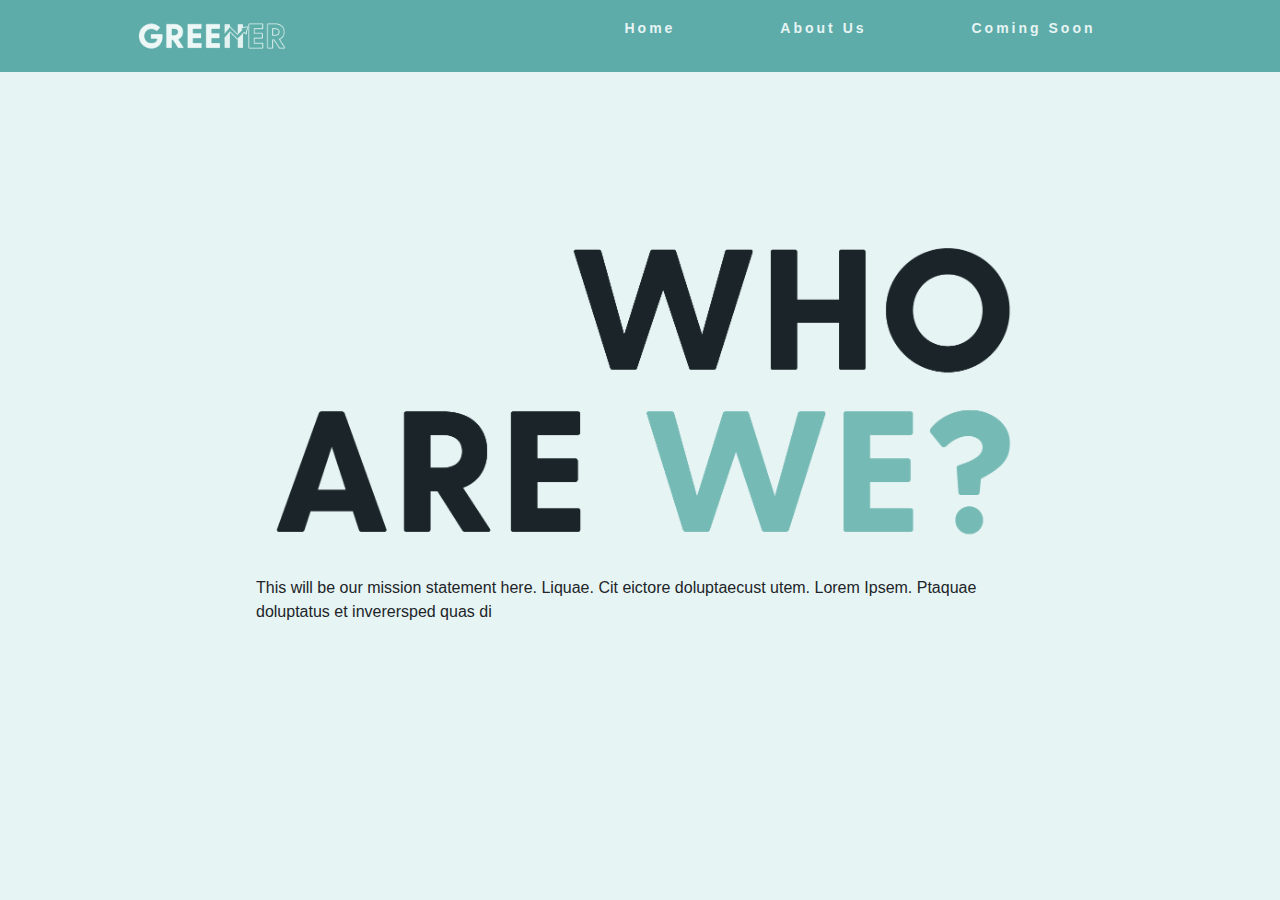
<file: about.html>
<!DOCTYPE html>
<html Lang="en">

<head>
    <meta charset="UTF-8">
    <meta name="viewport" content="width=device-width, initial-scale=1.0">
    <meta http-equiv="X-UA-Compatible" content="ie=edge">
    <title>About Us – Greener</title>
    <script>prefinery=window.prefinery||function(){(window.prefinery.q=window.prefinery.q||[]).push(arguments)};</script>
    <script src="https://widget.prefinery.com/widget/v2/zmlfa75o.js" defer></script>
    <link rel="stylesheet" href="https://stackpath.bootstrapcdn.com/bootstrap/4.4.1/css/bootstrap.min.css" integrity="sha384-Vkoo8x4CGsO3+Hhxv8T/Q5PaXtkKtu6ug5TOeNV6gBiFeWPGFN9MuhOf23Q9Ifjh" crossorigin="anonymous">
    <link rel="stylesheet" href="https://stackpath.bootstrapcdn.com/font-awesome/4.7.0/css/font-awesome.min.css">
    <script src="https://code.jquery.com/jquery-3.4.1.slim.min.js" integrity="sha384-J6qa4849blE2+poT4WnyKhv5vZF5SrPo0iEjwBvKU7imGFAV0wwj1yYfoRSJoZ+n" crossorigin="anonymous"></script>
    <script src="https://cdn.jsdelivr.net/npm/popper.js@1.16.0/dist/umd/popper.min.js" integrity="sha384-Q6E9RHvbIyZFJoft+2mJbHaEWldlvI9IOYy5n3zV9zzTtmI3UksdQRVvoxMfooAo" crossorigin="anonymous"></script>
    <script src="https://stackpath.bootstrapcdn.com/bootstrap/4.4.1/js/bootstrap.min.js" integrity="sha384-wfSDF2E50Y2D1uUdj0O3uMBJnjuUD4Ih7YwaYd1iqfktj0Uod8GCExl3Og8ifwB6" crossorigin="anonymous"></script>
    <link rel="stylesheet" href="style.css">
</head>

<body>
    <nav>
        <a class="navbar-brand" href="index.html"><img src="img/greenerlogo.png"></a>
        <ul class="nav-links">
            <li>
                <a href="index.html">Home</a>
            </li>
            <li>
                <a href="about.html">About Us</a>
            </li>
            <li>
                <a href="comingsoon.html">Coming Soon</a>
            </li>
        </ul>
        <div class="modal-btn">
            <div class="line1"></div>
            <div class="line2"></div>
            <div class="line3"></div>
        </div> 
    </nav>
    <script src="app.js"></script>
    <img src="img/mission-statement.png" class="mission-statement">
    <p class="about-mission">This will be our mission statement here. Liquae. Cit eictore doluptaecust utem. Lorem Ipsem. Ptaquae doluptatus et inverersped quas di</p>


</body>


</html>
</file>
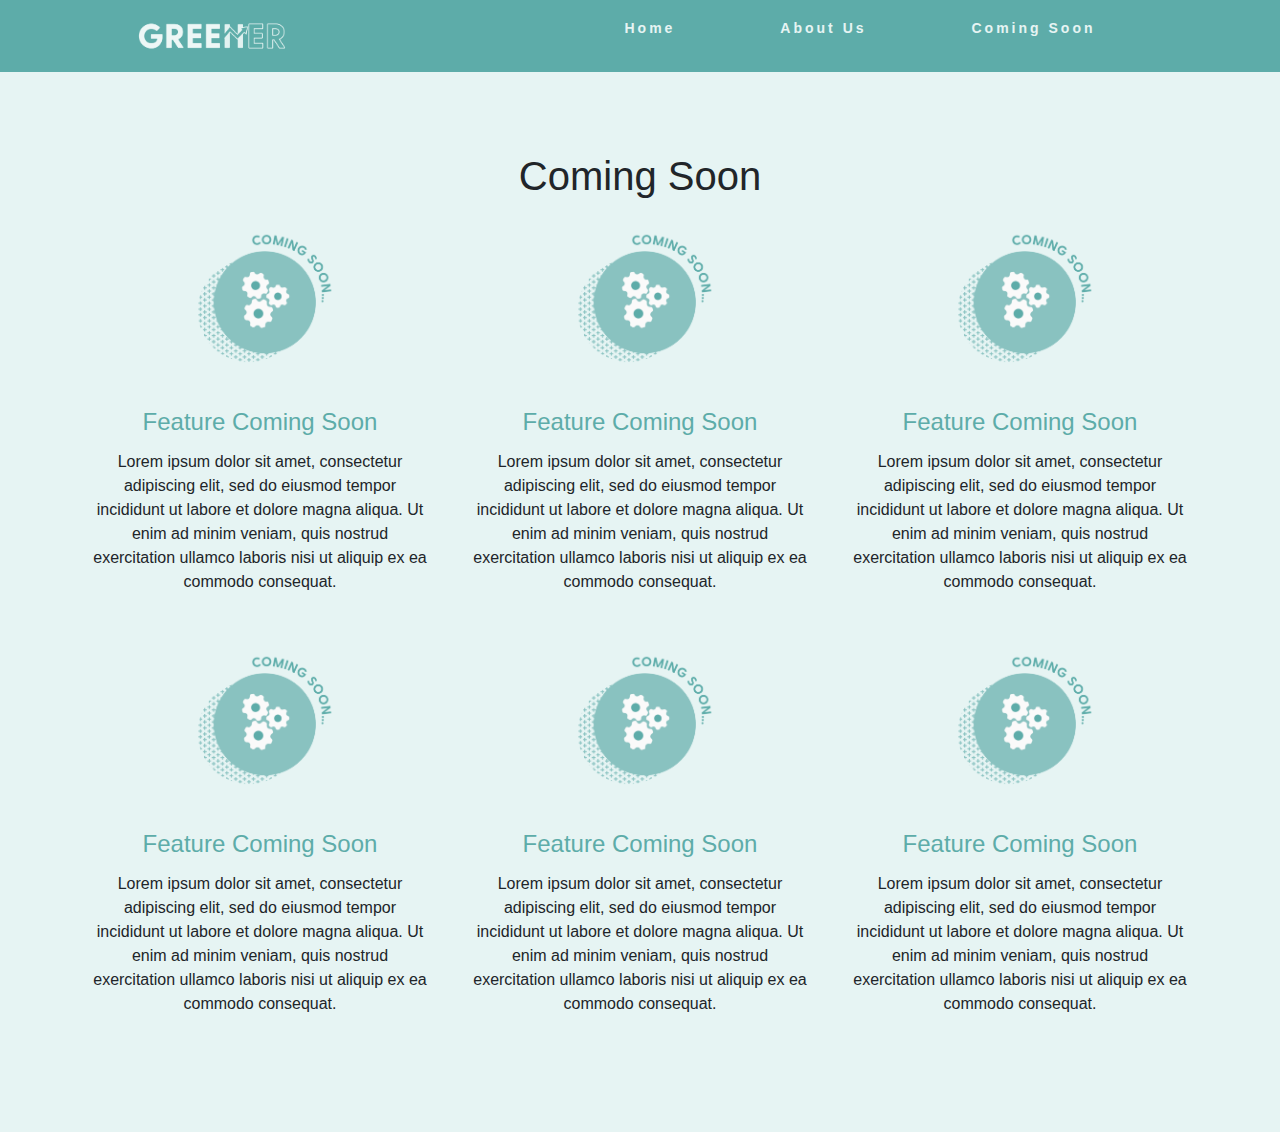
<file: comingsoon.html>
<!DOCTYPE html>
<html Lang="en">

<head>
    <meta charset="UTF-8">
    <meta name="viewport" content="width=device-width, initial-scale=1.0">
    <meta http-equiv="X-UA-Compatible" content="ie=edge">
    <title>About Us – Greener</title>
    <script>prefinery=window.prefinery||function(){(window.prefinery.q=window.prefinery.q||[]).push(arguments)};</script>
    <script src="https://widget.prefinery.com/widget/v2/zmlfa75o.js" defer></script>
    <link rel="stylesheet" href="https://stackpath.bootstrapcdn.com/bootstrap/4.4.1/css/bootstrap.min.css" integrity="sha384-Vkoo8x4CGsO3+Hhxv8T/Q5PaXtkKtu6ug5TOeNV6gBiFeWPGFN9MuhOf23Q9Ifjh" crossorigin="anonymous">
    <link rel="stylesheet" href="https://stackpath.bootstrapcdn.com/font-awesome/4.7.0/css/font-awesome.min.css">
    <script src="https://code.jquery.com/jquery-3.4.1.slim.min.js" integrity="sha384-J6qa4849blE2+poT4WnyKhv5vZF5SrPo0iEjwBvKU7imGFAV0wwj1yYfoRSJoZ+n" crossorigin="anonymous"></script>
    <script src="https://cdn.jsdelivr.net/npm/popper.js@1.16.0/dist/umd/popper.min.js" integrity="sha384-Q6E9RHvbIyZFJoft+2mJbHaEWldlvI9IOYy5n3zV9zzTtmI3UksdQRVvoxMfooAo" crossorigin="anonymous"></script>
    <script src="https://stackpath.bootstrapcdn.com/bootstrap/4.4.1/js/bootstrap.min.js" integrity="sha384-wfSDF2E50Y2D1uUdj0O3uMBJnjuUD4Ih7YwaYd1iqfktj0Uod8GCExl3Og8ifwB6" crossorigin="anonymous"></script>
    <link rel="stylesheet" href="style.css">
</head>

<body>
    <nav>
        <a class="navbar-brand" href="index.php"><img src="img/greenerlogo.png"></a>
        <ul class="nav-links">
            <li>
                <a href="index.php">Home</a>
            </li>
            <li>
                <a href="about.html">About Us</a>
            </li>
            <li>
                <a href="comingsoon.html">Coming Soon</a>
            </li>
        </ul>
        <div class="modal-btn">
            <div class="line1"></div>
            <div class="line2"></div>
            <div class="line3"></div>
        </div> 
    </nav>

    <script src="app.js"></script>


        <!--  Coming Soon Page -->
        <section id="Coming_Soon" class="room">
          <div class="container text-center">
            <h1 class="title">Coming Soon</h1>
            <div class="row text-center">
              <div class="col-md-4 Coming_Soon">
                <img src="img/comingsoon.png" class="coming_soon-img">
                <h4>Feature Coming Soon</h4>
                <p>Lorem ipsum dolor sit amet, consectetur adipiscing elit, sed do eiusmod tempor incididunt ut labore et dolore magna aliqua. Ut enim ad minim veniam, quis nostrud exercitation ullamco laboris nisi ut aliquip ex ea commodo consequat.</p>
              </div>
              <div class="col-md-4 Coming_Soon">
                <img src="img/comingsoon.png" class="coming_soon-img">
                <h4>Feature Coming Soon</h4>
                <p>Lorem ipsum dolor sit amet, consectetur adipiscing elit, sed do eiusmod tempor incididunt ut labore et dolore magna aliqua. Ut enim ad minim veniam, quis nostrud exercitation ullamco laboris nisi ut aliquip ex ea commodo consequat.</p>
              </div>
              <div class="col-md-4 Coming_Soon">
                <img src="img/comingsoon.png" class="coming_soon-img">
                <h4>Feature Coming Soon</h4>
                <p>Lorem ipsum dolor sit amet, consectetur adipiscing elit, sed do eiusmod tempor incididunt ut labore et dolore magna aliqua. Ut enim ad minim veniam, quis nostrud exercitation ullamco laboris nisi ut aliquip ex ea commodo consequat.</p>
              </div>
              <div class="col-md-4 Coming_Soon">
                <img src="img/comingsoon.png" class="coming_soon-img">
                <h4>Feature Coming Soon</h4>
                <p>Lorem ipsum dolor sit amet, consectetur adipiscing elit, sed do eiusmod tempor incididunt ut labore et dolore magna aliqua. Ut enim ad minim veniam, quis nostrud exercitation ullamco laboris nisi ut aliquip ex ea commodo consequat.</p>
              </div>
              <div class="col-md-4 Coming_Soon">
                <img src="img/comingsoon.png" class="coming_soon-img">
                <h4>Feature Coming Soon</h4>
                <p>Lorem ipsum dolor sit amet, consectetur adipiscing elit, sed do eiusmod tempor incididunt ut labore et dolore magna aliqua. Ut enim ad minim veniam, quis nostrud exercitation ullamco laboris nisi ut aliquip ex ea commodo consequat.</p>
              </div>
              <div class="col-md-4 Coming_Soon">
                <img src="img/comingsoon.png" class="coming_soon-img">
                <h4>Feature Coming Soon</h4>
                <p>Lorem ipsum dolor sit amet, consectetur adipiscing elit, sed do eiusmod tempor incididunt ut labore et dolore magna aliqua. Ut enim ad minim veniam, quis nostrud exercitation ullamco laboris nisi ut aliquip ex ea commodo consequat.</p>
              </div>
            </div>
          </div>
        </section>

</body>


</html>
</file>
<file: style.css>
/* STYLE SHEET FOR GREENER INVESTING */

@charset "UTF-8";
/* CSS Document */

/* For all */
*{
	margin: 0px;
	padding: 0px;
	box-sizing: border-box;
    font-family: 'Greycliff CF', sans-serif;
}

/* Colors:
/* 
/* Dark Green (Prim): #5DACA9; /* Dark Green */
/* Greener off-white: #E6F4F3; /* Greener off-white */
/* Light Green (Sec): #76B9B6; /* Light Green */
/* Darkest Green: #427977 /* Darkest Green */
/*
*/

body {
    background-color: #E6F4F3; /* Greener off-white */
}

.prefinery-form-embed {
    padding-top: 30px;
    padding-right: 10px;
    padding-left: 10px;
    display: flex;
    justify-content: center;
    align-items: center;
    height: 600px;
}

/* Navigation style*/
nav {
	display: flex;
	justify-content: space-around;
	align-items: center;
	min-height: 8vh;
	background-color: #5DACA9; /* Dark Green */
    font-family: 'Greycliff CF', sans-serif;
}

.logo {
    color: #E6F4F3; /* Greener off-white */
    text-transform: uppercase;
    letter-spacing: 5px;
    font-size: 20px;
}

.navbar-brand img
{
    height: 60px;
    padding-left: 0spx;
}

.nav-links {
    display: flex;
    justify-content: space-around;
    width: 45%;
}

.nav-links li{
    list-style: none;
}

.nav-links a{
    color: #E6F4F3; /* Greener off-white */
    text-decoration: none;
    letter-spacing: 3px;
    font-weight: bold;
    font-size: 14px;
}

/* Modal Button Design */
.modal-btn {
    display: none;
}

.modal-btn div {
    width: 25px;
    height: 3px;
    background-color: #E6F4F3; /* Greener off-white */
    margin: 5px;
    transition: all 0.3s ease;
}

/* Dynamic Resize of nav elements: readjustment of width*/
@media screen and (max-width: 1024px) {
    .nav-links{
        display: flex;
        justify-content: space-around;
        width: 60%;
    }
}

/* Dynamic resize: modal display*/
@media screen and (max-width: 768px) {
    body{
        overflow-x: hidden;
    }
    .nav-links{
        position: absolute;
        right: 0px;
        height: 92vh; /* full screen */
        top: 8vh;
        background-color: #76B9B6; /* Nav Green */
        display: flex;
        flex-direction: column;
        align-items: center;
        width: 45%;
        transform: translateX(100%);
    }
    .nav-links li{
        opacity: 0;
    }
    .modal-btn{
        display: block;
        cursor: pointer;
    }
}

.nav-active{
    transform: translateX(0%);
    transition: transform 0.5s ease-in;

}

/* Animation on modal open */
@keyframes navLinkFade {
    from {
        opacity: 0;
        transform: translateX(50px);
    }
    to {
        opacity: 1;
        transform: translateX(0px);
    }
}

/* Modal Button Animation (to create x)*/
.toggle .line1 {
    transform: rotate(-45deg) translate(-5px,6px);
}

.toggle .line2 {
    opacity: 0;
}

.toggle .line3 {
    transform: rotate(45deg) translate(-5px,-6px);
}

/* --- Coming Soon Section --- */
#Coming_Soon
{
    padding: 80px 0;
}

.Coming_Soon
{
    padding: 20px;
}

.Coming_Soon h4
{
    padding: 5px;
    margin-top: 25px;
    color: #5DACA9!important; /* Dark Green */
}

.coming_soon-img
{
    width: 200px;
    margin-top: 0px;
}

.coming_soon-img:hover
{
    transform: translateY(-10px);
}


img {
    opacity: 1;
}

.mission-statement{
    /* Layout */
    padding-top: 120px;
    margin: auto;
    width: 60%;
    display: block;
    /* UI Properties */
/*    background: transparent url('img/mission-statement.png') 0% 0% no-repeat padding-box;
    opacity: 1;*/
}

p {
    opacity: 1;
}

.about-mission {
    /*padding-top: 40px;*/
    margin: auto;
    width: 60%;
    display: block;
}
</file>
